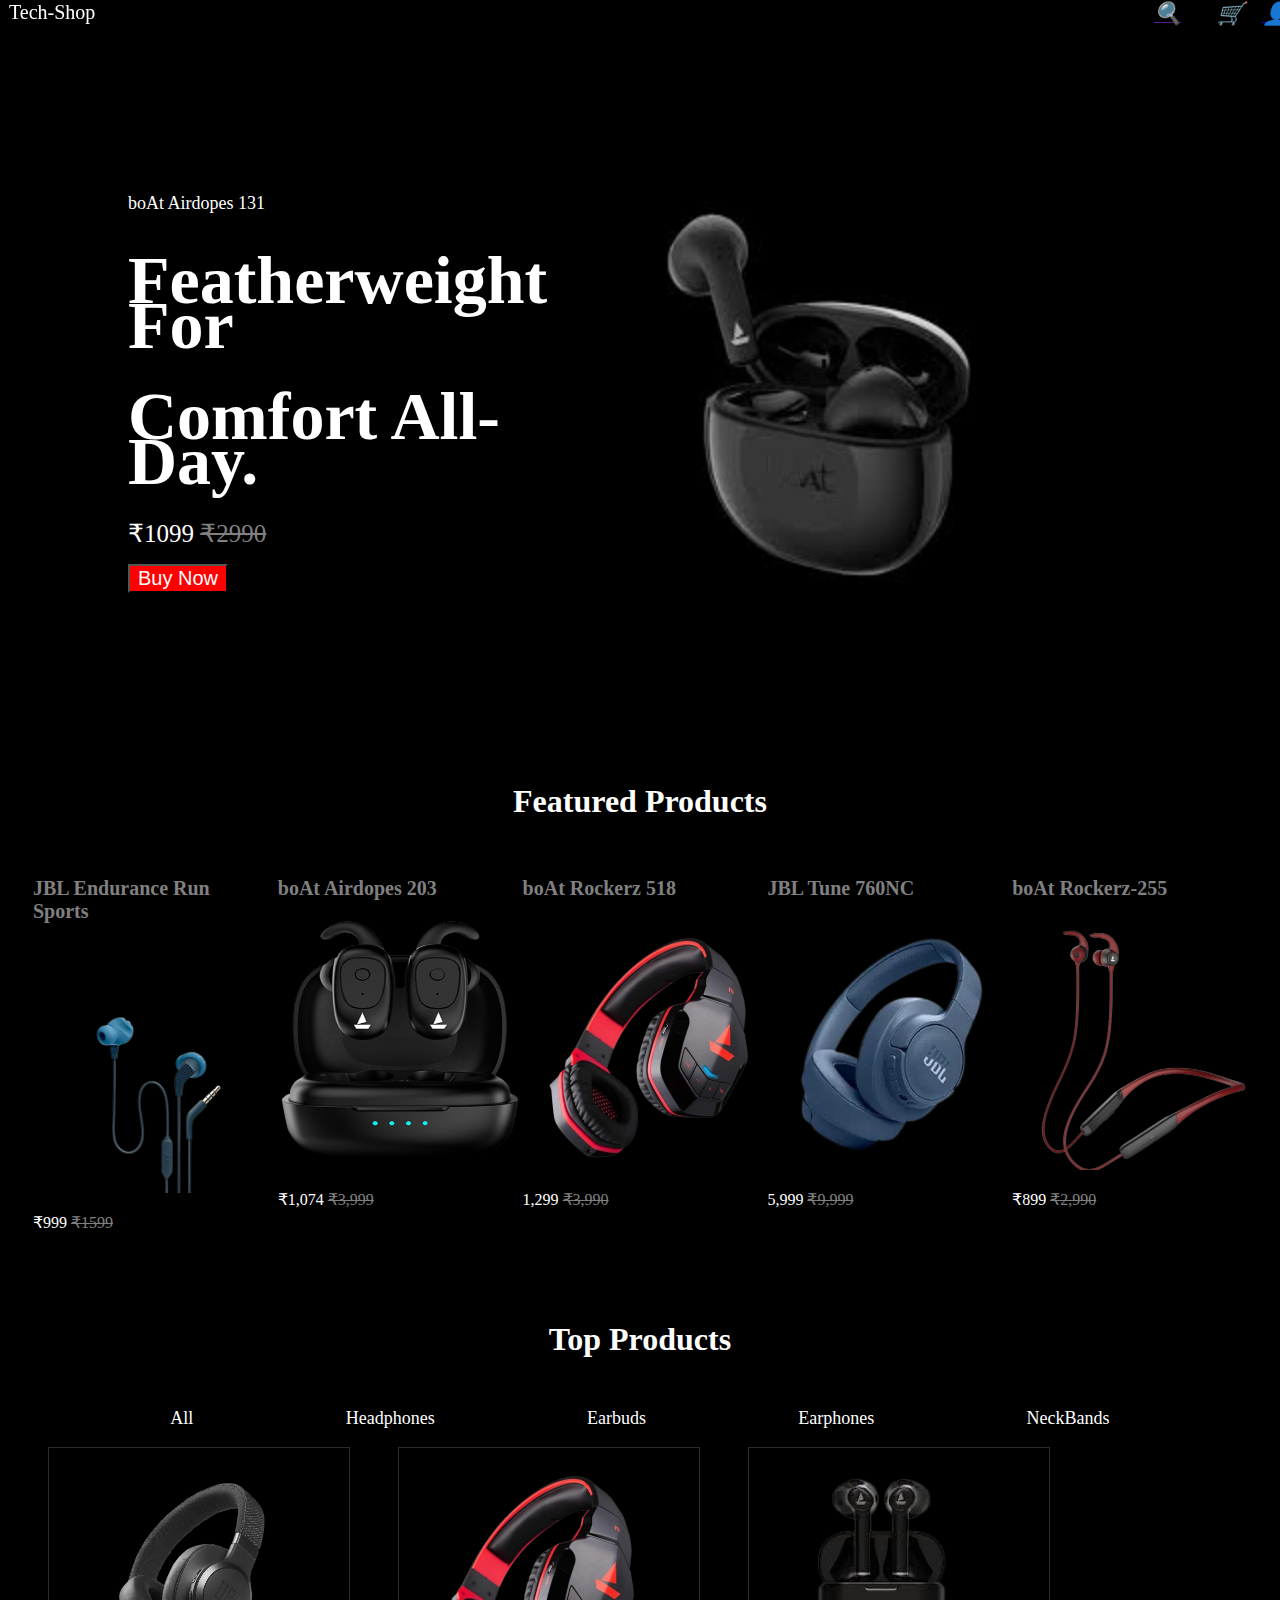
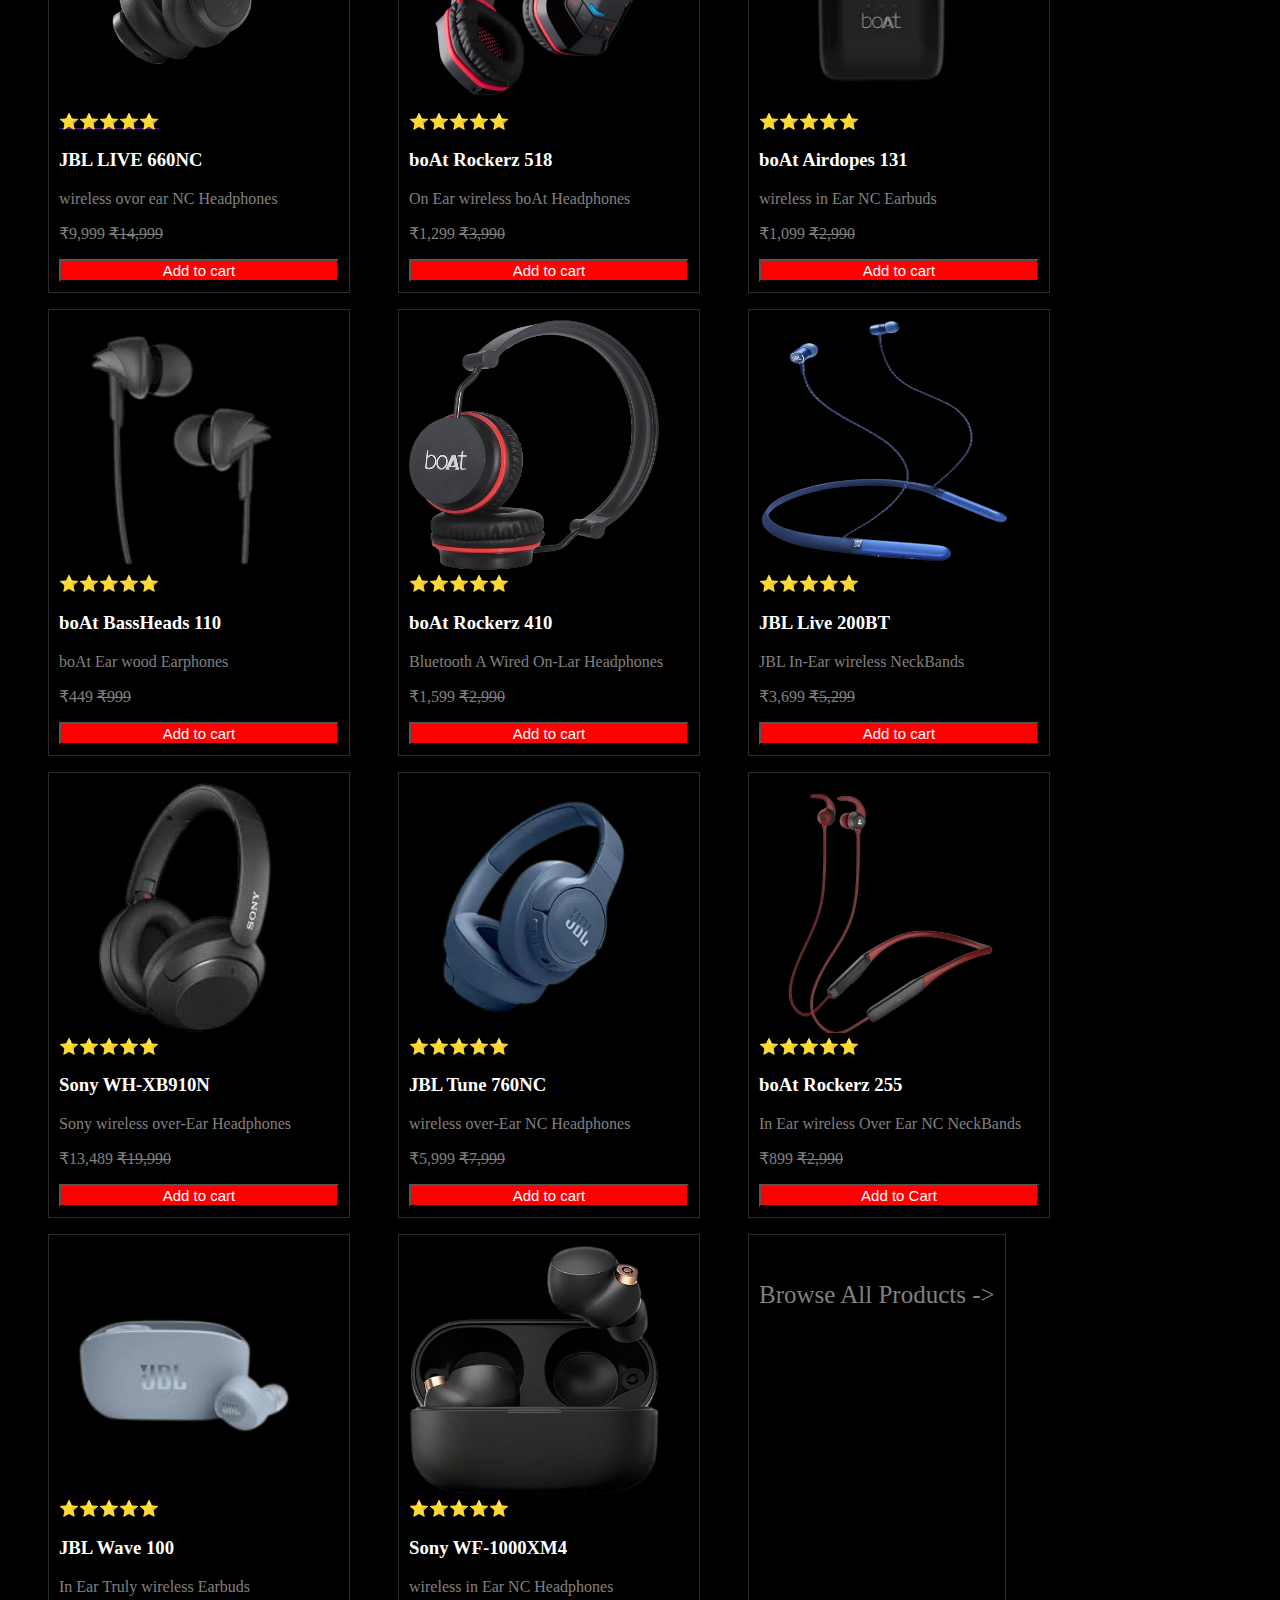
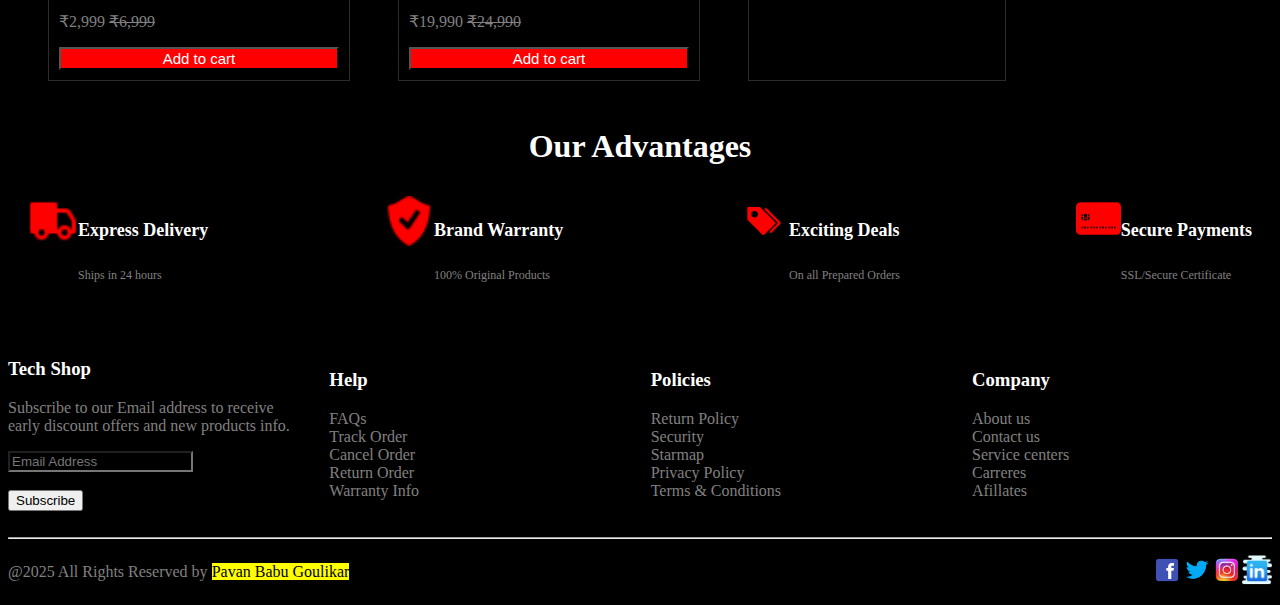
<file: index.html>
<!DOCTYPE html>
<html lang="en">
<head>
    <meta charset="UTF-8">
    <meta name="viewport" content="width=device-width, initial-scale=1.0">
    <link rel="stylesheet" href="./style.css">
    <title>Document</title>
</head>
<body>
    <div class="header">
        <div class="nav-left">
            Tech-Shop
        </div>
        <div class="nav-right">
        
            <a href=""><i class="icon">&#128269;</i></a> 
            <a href=""></a><i class="icon">&#128722;</i></a>    
            <a href="./templates/signup.html"><i class="icon">&#128100;</i></a>
            </div>
        </div>

    </div>
    <br><br>
    <div class="hero">
        <div class="hero-text">
            <a>boAt Airdopes 131</a>
            <h1>Featherweight For</h1>
            <h1>Comfort All-Day.</h1>
            <p>₹1099 <del>₹2990</del></p>
            <button>Buy Now</button>

        </div>
        <div class="hero-img">
            <img src="./images/air dropes 131.jpg" width="450" height="450">

        </div>

    </div>
    <br>
    <center><h1>Featured Products</h1></center>
    <div class="products">
        <div class="cart1">
            <div class="cart-img">
                <h3 class="cart-title1">JBL Endurance Run Sports</h3>
                <img src="./images/jbl_endurance-removebg-preview.png" width="250" height="250">
                <p>₹999   <del>₹1599</del></p>
            </div>
        </div>
        <div class="cart2">
            <div class="cart-img">
                <h3 class="cart-title2">boAt Airdopes 203</h3>
                <img src="./images/boat_airdopes_203-removebg-preview.png" width="250" height="250">
                <p>₹1,074    <del>₹3,999</del></p>
            </div>
        </div>
        <div class="cart3">
            <div class="cart-img">
                <h3 class="cart-title3">boAt Rockerz 518</h3>
                <img src="./images/boat_rockerz-removebg-preview.png" width="250" height="250">
                <p>1,299    <del>₹3,990</del></p>
            </div>

        </div>
        <div class="cart2">
            <div class="cart-img">
                <h3 class="cart-title2">JBL Tune 760NC</h3>
                <img src="./images/jbl_tune_760nc-removebg-preview.png" width="250" height="250">
                <p>5,999    <del>₹9,999</del></p>
            </div>

        </div>
        <div class="cart1">
            <div class="cart-img">
                <h3 class="cart-title1">boAt Rockerz-255</h3>
                <img src="./images/boat-rockerz-255-removebg-preview.png" width="250" height="250">
                <p>₹899    <del>₹2,990</del></p>
            </div>

        </div>

    </div>
    <br>
    <div class="topproductscontainer">
    <center><h1>Top Products</h1></center>
    <br>
    <div class="category">
        <a href="">All</a>
        <a href="">Headphones</a>
        <a href="">Earbuds</a>
        <a href="">Earphones</a>
        <a href="">NeckBands</a>
    </div>
    <div class="allproducts">
        <div class="tcart">
            <div class="tcart-img">
                <a href="./templates/jbllive660nccart.html">
                <img src="./images/jbl_live_660nc-removebg-preview.png" width="250" height="250"><br>
                <a href=""><span style="color:#ff0000; !important" >⭐⭐⭐⭐⭐</span></a>
                <h3>JBL LIVE 660NC</h3>
                <p>wireless ovor ear NC Headphones</p>
            </div>
            <p>₹9,999      <del>₹14,999</del></p>
            <button>Add to cart</button>
        </a>
        </div>
        <div class="tcart">
            <div class="tcart-img">
                <img src="./images/boat_rockerz-removebg-preview.png" width="250" height="250"><br>
                <a ><span style="color:#ff0000;" > ⭐⭐⭐⭐⭐</span></a>
                <h3>boAt Rockerz 518</h3>
                <p>On Ear wireless boAt Headphones</p>
            </div>
            <p>₹1,299      <del>₹3,990</del></p>
            <button>Add to cart</button>
        </div>

        <div class="tcart">
            <div class="tcart-img">
                <img src="./images/boat_airdopes_131-removebg-preview.png" width="250" height="250"><br>
                <a ><span style="color:#ff0000;" >⭐⭐⭐⭐⭐</span></a>
                <h3>boAt Airdopes 131</h3>
                <p>wireless in Ear NC Earbuds</p>
            </div>
            <p>₹1,099     <del>₹2,990</del></p>
            <button>Add to cart</button>
        </div>
        <div class="tcart">
            <div class="tcart-img">
                <img src="./images/boat_bassheads_110-removebg-preview.png" width="250" height="250"><br>
                <a ><span style="color:#ff0000;" >⭐⭐⭐⭐⭐</span></a>
                <h3>boAt BassHeads 110</h3>
                <p>boAt Ear wood Earphones</p>
            </div>
            <p>₹449      <del>₹999</del></p>
            <button>Add to cart</button>
        </div>
        <div class="tcart">
            <div class="tcart-img">
                <img src="./images/boat_rockerz410-removebg-preview.png" width="250" height="250"><br>
                <a ><span style="color:#ff0000;" >⭐⭐⭐⭐⭐</span></a>
                <h3>boAt Rockerz 410</h3>
                <p>Bluetooth  A Wired On-Lar Headphones</p>
            </div>
            <p>₹1,599    <del>₹2,990</del></p>
            <button>Add to cart</button>
        </div>

        <div class="tcart">
            <div class="tcart-img">
                <img src="./images/jbl_live200bt-removebg-preview.png" width="250" height="250"><br>
                <a ><span style="color:#ff0000;" >⭐⭐⭐⭐⭐</span></a>
                <h3>JBL Live 200BT</h3>
                <p>JBL In-Ear wireless NeckBands</p>
            </div>
            <p>₹3,699    <del>₹5,299</del></p>
            <button>Add to cart</button>
        </div>

        <div class="tcart">
            <div class="tcart-img">
                <img src="./images/sony_wh-xb910n-removebg-preview.png" width="250" height="250"><br>
                <a ><span style="color:#ff0000;" >⭐⭐⭐⭐⭐</span></a>
                <h3>Sony WH-XB910N</h3>
                <p>Sony wireless over-Ear Headphones</p>
            </div>
            <p>₹13,489    <del>₹19,990</del></p>
            <button>Add to cart</button>
        </div>

        <div class="tcart">
            <div class="tcart-img">
                <img src="./images/jbl_tune_760nc-removebg-preview.png" width="250" height="250"><br>
                <a ><span style="color:#ff0000;" >⭐⭐⭐⭐⭐</span></a>
                <h3>JBL Tune 760NC</h3>
                <p>wireless over-Ear NC Headphones</p>
            </div>
            <p>₹5,999    <del>₹7,999</del></p>
            <button>Add to cart</button>
        </div>

        <div class="tcart">
            <div class="tcart-img">
                <img src="./images/boat-rockerz-255-removebg-preview.png" width="250" height="250"><br>
                <a ><span style="color:#ff0000;" >⭐⭐⭐⭐⭐</span></a>
                <h3>boAt Rockerz 255</h3>
                <p>In Ear wireless Over Ear NC NeckBands</p>
            </div>
            <p>₹899      <del>₹2,990</del></p>
            <button>Add to Cart</button>
        </div>
        <div class="tcart">
            <div class="tcart-img">
                <img src="./images/jbl_wave_100-removebg-preview.png" width="250" height="250"><br>
                <a ><span style="color:#ff0000;" >⭐⭐⭐⭐⭐</span></a>
                <h3>JBL Wave 100</h3>
                <p>In Ear Truly wireless Earbuds</p>
            </div>
            <p>₹2,999      <del>₹6,999</del></p>
            <button>Add to cart</button>
        </div>

        <div class="tcart">
            <div class="tcart-img">
                <img src="./images/sony_wf-1000xm4-removebg-preview.png" width="250" height="250"><br>
                <a ><span style="color:#ff0000;" >⭐⭐⭐⭐⭐</span></a>
                <h3>Sony WF-1000XM4</h3>
                <p>wireless in Ear NC Headphones</p>
            </div>
            <p>₹19,990      <del>₹24,990</del></p>
            <button>Add to cart</button>
        </div>

        <div class="tcart">
            <div class="tcart-brow">
                <br>
                <br>
                <center><a href="">Browse All Products -> </a></center>

            </div>
        </div>
    </div>
    </div>
    <br>
    <div class="advcontainer">
        <center><h1>Our Advantages</h1></center>
        <div class="advantages">
            <div class="advlist">
                <div class="ion-img">
                    <img src="./images/icons8-truck-24.png" width="50" height="50">
                </div>
                <div class="advtext">
                    <h4>Express Delivery</h4>
                    <a>Ships in 24 hours</a>
                </div>
            </div>
            <div class="advlist">
                <div class="ion-img">
                    <img src="./images/icons8-protect-26.png" width="50" height="50">
                </div>
                <div class="advtext">
                    <h4>Brand Warranty</h4>
                    <a>100% Original Products</a>
                </div>
            </div>
            <div class="advlist">
                <div class="ion-img">
                    <img src="./images/icons8-tags-64.png" width="50" height="50">
                </div>
                <div class="advtext">
                    <h4>Exciting Deals</h4>
                    <a>On all Prepared Orders</a>
                </div>
            </div>
            <div class="advlist">
                <div class="ion-img">
                    <img src="./images/icons8-credit-card-50.png" width="45" height="45">
                </div>
                <div class="advtext">
                    <h4>Secure Payments</h4>
                    <a>SSL/Secure Certificate</a>
                </div>
            </div>
        </div>
    </div>
    <br><br>
    <div class="service">
        <div class="ser">
            <h3>Tech Shop</h3>
            <p>Subscribe to our Email address to receive early discount offers and new products info.</p>
            <input type="text" class="email" placeholder="Email Address" name="email"><br><br>
            <button>Subscribe</button>
        </div>
        <div class="ser">
            <h3>Help</h3>
            <a href="">FAQs</a><br>
            <a href="">Track Order</a><br>
            <a href="">Cancel Order</a><br>
            <a href="">Return Order</a><br>
            <a href="">Warranty Info</a>
        </div>
        <div class="ser">
            <h3>Policies</h3>
            <a href="">Return Policy</a><br>
            <a href="">Security</a><br>
            <a href="">Starmap</a><br>
            <a href="">Privacy Policy</a><br>
            <a href="">Terms & Conditions</a>
        </div>
        <div class="ser">
            <h3>Company</h3>
            <a href="">About us</a><br>
            <a href="">Contact us</a><br>
            <a href="">Service centers</a><br>
            <a href="">Carreres</a><br>
            <a href="">Afillates</a>
        </div>

    </div>
    <br>
    <hr>
    <div class="footer">
        <div class="fleft">
            <p>@2025 All Rights Reserved by  <mark>    Pavan Babu Goulikar    </mark>  </p>
        </div>
        <div class="fright">
            <a href=""><img src="./images/icons8-facebook-48.png" width="30" height="30"></a>
            <a href=""><img src="./images/icons8-twitter-bird-48.png" width="30" height="30"></a>
            <a href=""><img src="./images/icons8-instagram-logo-94.png" width="30" height="30"></a>
            <a href=""><img src="./images/icons8-linkedin-64.png" width="30" height="30"></a>
        </div>
    </div>
</body>
</html>
</file>
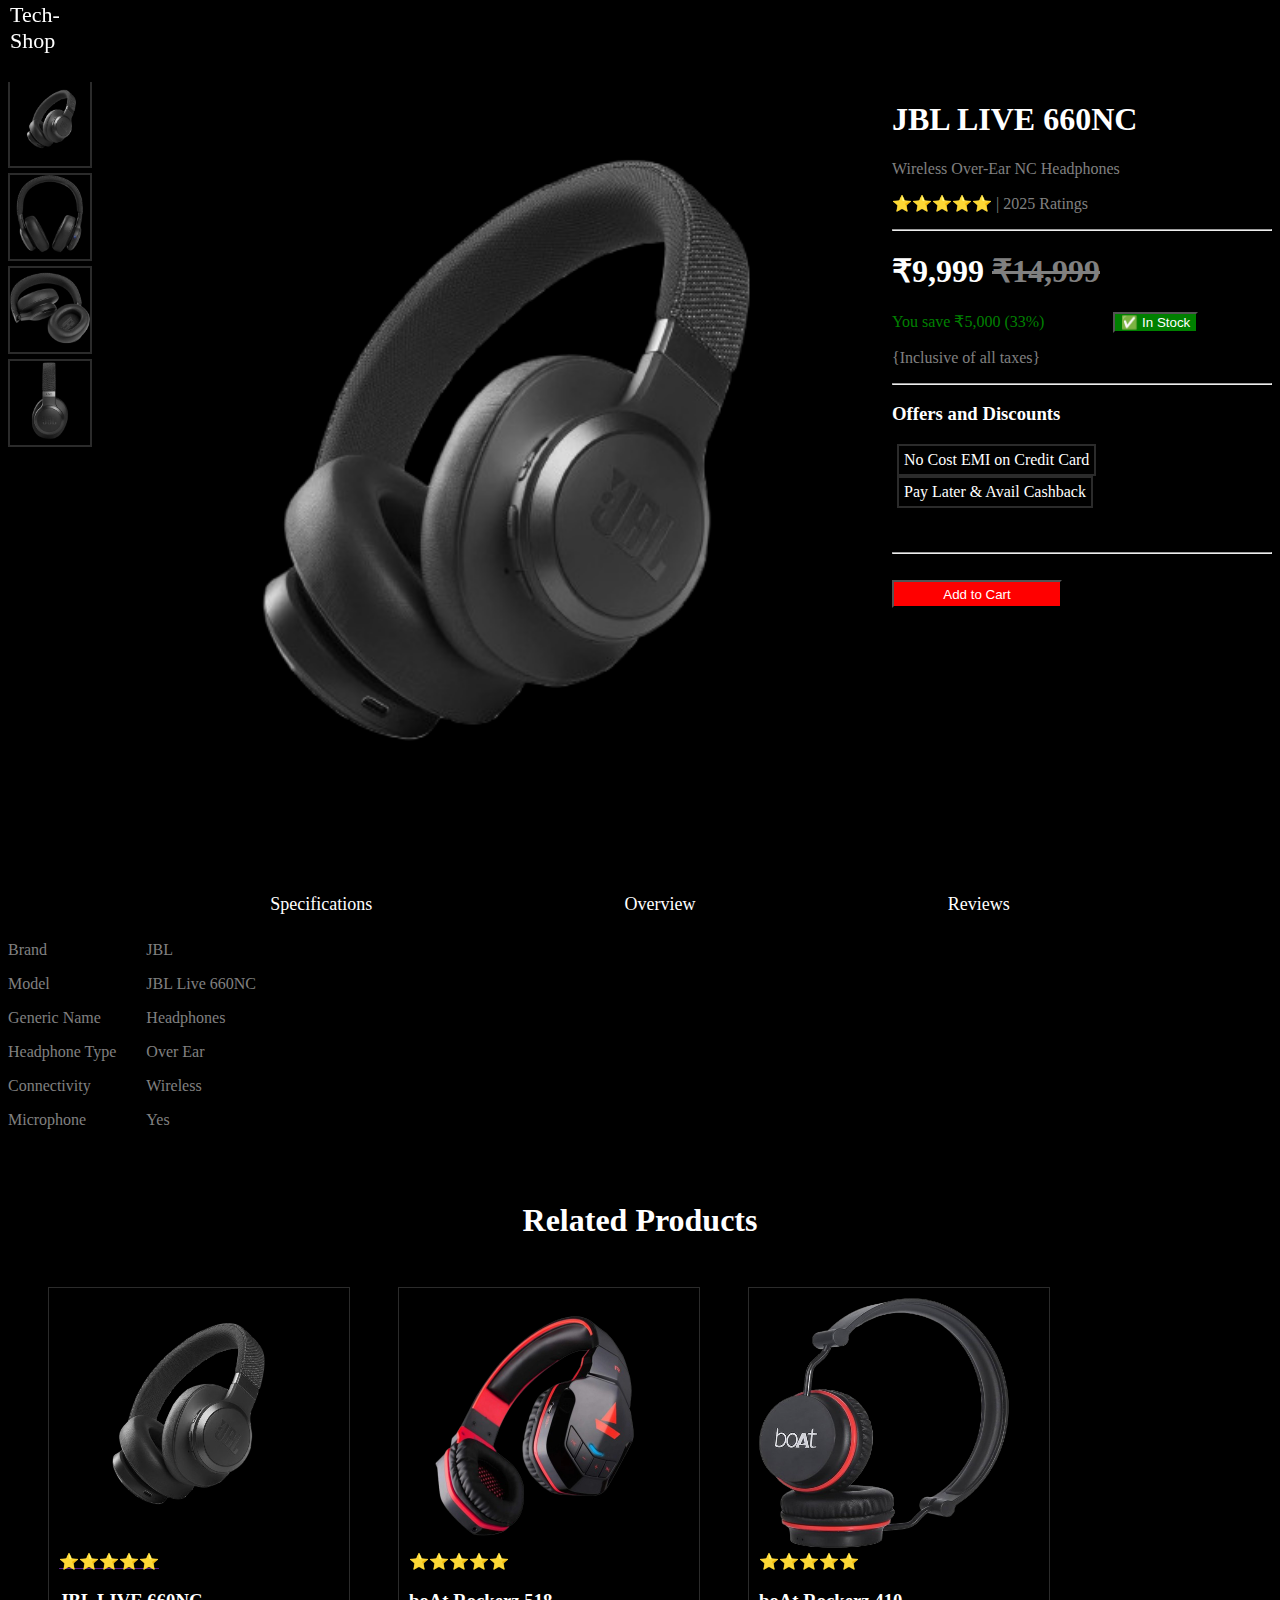
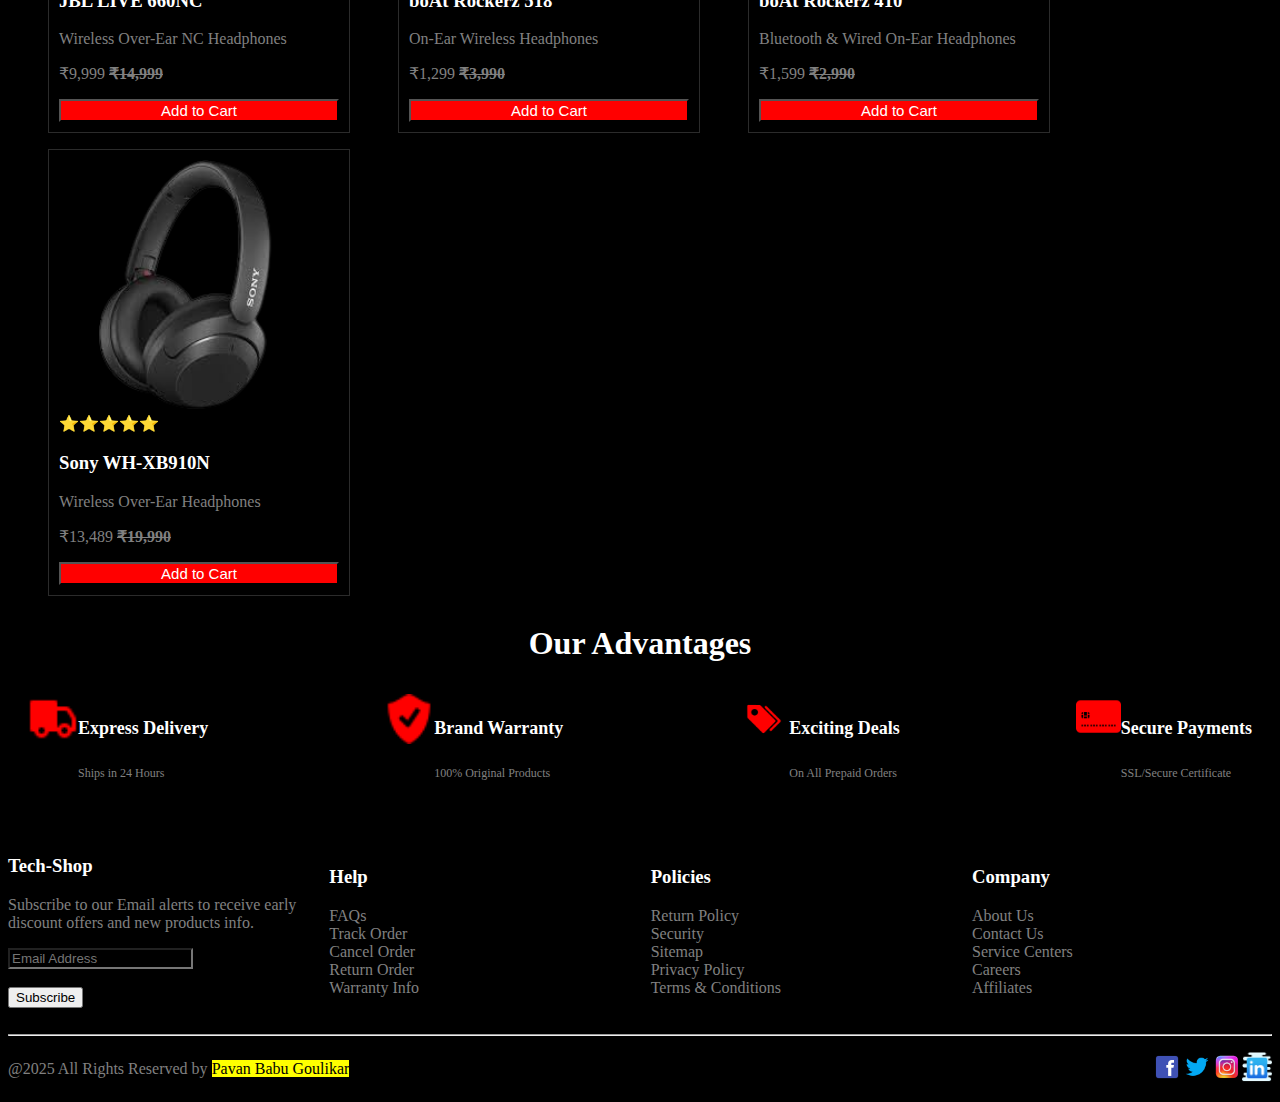
<file: templates/jbllive660nccart.html>
<!DOCTYPE html>
<html lang="en">
<head>
  <meta charset="UTF-8" />
  <meta name="viewport" content="width=device-width, initial-scale=1.0" />
  <link rel="stylesheet" href="./jbllive660nc.css" />
  <title>JBL Live 660NC | Tech-Shop</title>
</head>
<body>
  <div class="header">
    <div class="nav-left">Tech-Shop</div>
    <div class="nav-right">
      <a href=""><i class="icon">&#128269;</i></a>
      <a href=""><i class="icon">&#128722;</i></a>
      <a href=""><i class="icon">&#128100;</i></a>
    </div>
  </div>

  <br /><br /><br /><br />

  <div class="jblproduct">
    <div class="sideview">
      <div class="jblimg">
        <img src="../images/jbl_live_660nc-removebg-preview.png" width="80" height="80" />
      </div>
      <div class="jblimg">
        <img src="../images/jbllive660nc_full-removebg-preview.png" width="80" height="80" />
      </div>
      <div class="jblimg">
        <img src="../images/jbllive660ncflatpic-removebg-preview.png" width="80" height="80" />
      </div>
      <div class="jblimg">
        <img src="../images/jbllive660nc_sidepic-removebg-preview.png" width="80" height="80" />
      </div>
    </div>

    <div class="pimg">
      <img src="../images/jbl_live_660nc-removebg-preview.png" width="800" height="800" />
    </div>

    <div class="des">
      <h1>JBL LIVE 660NC</h1>
      <p>Wireless Over-Ear NC Headphones</p>
      <p>⭐⭐⭐⭐⭐ | 2025 Ratings</p>
      <hr />
      <h1>₹9,999 <del style="color: gray;">₹14,999</del></h1>
      <p style="color: green;">
        You save ₹5,000 (33%)
        <button class="innerbtn">✅ In Stock</button>
      </p>
      <p>{Inclusive of all taxes}</p>
      <hr />

      <div class="offernote">
        <h3>Offers and Discounts</h3>
        <div class="off1">No Cost EMI on Credit Card</div>
        <div class="off1">Pay Later &amp; Avail Cashback</div>
      </div>

      <br /><br />
      <hr /><br />
      <button class="cartbtn">Add to Cart</button>
    </div>
  </div>

  <div class="fea">
    <a href="">Specifications</a>
    <a href="">Overview</a>
    <a href="">Reviews</a>
  </div>

  <div class="details">
    <div>
      <p>Brand</p>
      <p>Model</p>
      <p>Generic Name</p>
      <p>Headphone Type</p>
      <p>Connectivity</p>
      <p>Microphone</p>
    </div>
    <div class="d1">
      <p>JBL</p>
      <p>JBL Live 660NC</p>
      <p>Headphones</p>
      <p>Over Ear</p>
      <p>Wireless</p>
      <p>Yes</p>
    </div>
  </div>

  <br /><br />
  <center><h1>Related Products</h1></center>
  <br />

  <div class="allproducts">
    <div class="tcart">
      <div class="tcart-img">
        <img src="../images/jbl_live_660nc-removebg-preview.png" width="250" height="250" /><br />
        <a href=""><span style="color: #ff0000;">⭐⭐⭐⭐⭐</span></a>
        <h3>JBL LIVE 660NC</h3>
        <p>Wireless Over-Ear NC Headphones</p>
      </div>
      <p>₹9,999 <del>₹14,999</del></p>
      <button>Add to Cart</button>
    </div>

    <div class="tcart">
      <div class="tcart-img">
        <img src="../images/boat_rockerz-removebg-preview.png" width="250" height="250" /><br />
        <a><span style="color: #ff0000;">⭐⭐⭐⭐⭐</span></a>
        <h3>boAt Rockerz 518</h3>
        <p>On-Ear Wireless Headphones</p>
      </div>
      <p>₹1,299 <del>₹3,990</del></p>
      <button>Add to Cart</button>
    </div>

    <div class="tcart">
      <div class="tcart-img">
        <img src="../images/boat_rockerz410-removebg-preview.png" width="250" height="250" /><br />
        <a><span style="color: #ff0000;">⭐⭐⭐⭐⭐</span></a>
        <h3>boAt Rockerz 410</h3>
        <p>Bluetooth &amp; Wired On-Ear Headphones</p>
      </div>
      <p>₹1,599 <del>₹2,990</del></p>
      <button>Add to Cart</button>
    </div>

    <div class="tcart">
      <div class="tcart-img">
        <img src="../images/sony_wh-xb910n-removebg-preview.png" width="250" height="250" /><br />
        <a><span style="color: #ff0000;">⭐⭐⭐⭐⭐</span></a>
        <h3>Sony WH-XB910N</h3>
        <p>Wireless Over-Ear Headphones</p>
      </div>
      <p>₹13,489 <del>₹19,990</del></p>
      <button>Add to Cart</button>
    </div>
  </div>

  <div class="advcontainer">
    <center><h1>Our Advantages</h1></center>
    <div class="advantages">
      <div class="advlist">
        <div class="ion-img">
          <img src="../images/icons8-truck-24.png" width="50" height="50" />
        </div>
        <div class="advtext">
          <h4>Express Delivery</h4>
          <a>Ships in 24 Hours</a>
        </div>
      </div>

      <div class="advlist">
        <div class="ion-img">
          <img src="../images/icons8-protect-26.png" width="50" height="50" />
        </div>
        <div class="advtext">
          <h4>Brand Warranty</h4>
          <a>100% Original Products</a>
        </div>
      </div>

      <div class="advlist">
        <div class="ion-img">
          <img src="../images/icons8-tags-64.png" width="50" height="50" />
        </div>
        <div class="advtext">
          <h4>Exciting Deals</h4>
          <a>On All Prepaid Orders</a>
        </div>
      </div>

      <div class="advlist">
        <div class="ion-img">
          <img src="../images/icons8-credit-card-50.png" width="45" height="45" />
        </div>
        <div class="advtext">
          <h4>Secure Payments</h4>
          <a>SSL/Secure Certificate</a>
        </div>
      </div>
    </div>
  </div>

  <br /><br />

  <div class="service">
    <div class="ser">
      <h3>Tech-Shop</h3>
      <p>Subscribe to our Email alerts to receive early discount offers and new products info.</p>
      <input type="text" class="email" placeholder="Email Address" name="email" /><br /><br />
      <button>Subscribe</button>
    </div>

    <div class="ser">
      <h3>Help</h3>
      <a href="">FAQs</a><br />
      <a href="">Track Order</a><br />
      <a href="">Cancel Order</a><br />
      <a href="">Return Order</a><br />
      <a href="">Warranty Info</a>
    </div>

    <div class="ser">
      <h3>Policies</h3>
      <a href="">Return Policy</a><br />
      <a href="">Security</a><br />
      <a href="">Sitemap</a><br />
      <a href="">Privacy Policy</a><br />
      <a href="">Terms &amp; Conditions</a>
    </div>

    <div class="ser">
      <h3>Company</h3>
      <a href="">About Us</a><br />
      <a href="">Contact Us</a><br />
      <a href="">Service Centers</a><br />
      <a href="">Careers</a><br />
      <a href="">Affiliates</a>
    </div>
  </div>

  <br />
  <hr />

  <div class="footer">
    <div class="fleft">
      <p>@2025 All Rights Reserved by <mark>Pavan Babu Goulikar</mark></p>
    </div>
    <div class="fright">
      <a href=""><img src="../images/icons8-facebook-48.png" width="30" height="30" /></a>
      <a href=""><img src="../images/icons8-twitter-bird-48.png" width="30" height="30" /></a>
      <a href=""><img src="../images/icons8-instagram-logo-94.png" width="30" height="30" /></a>
      <a href=""><img src="../images/icons8-linkedin-64.png" width="30" height="30" /></a>
    </div>
  </div>
</body>
</html>
</file>
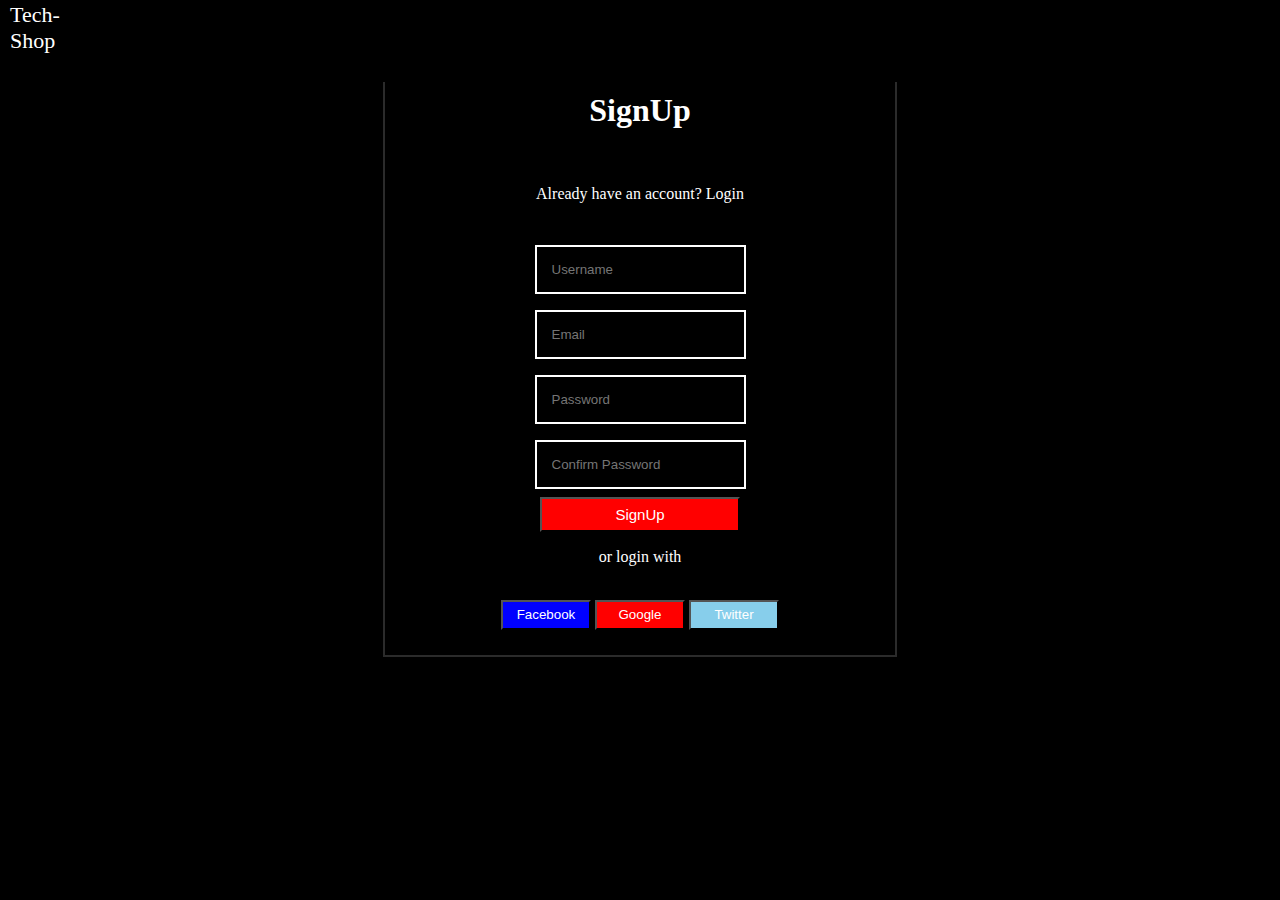
<file: templates/signup.html>
<!DOCTYPE html>
<html lang="en">
<head>
    <meta charset="UTF-8">
    <meta name="viewport" content="width=device-width, initial-scale=1.0">
    <link rel="stylesheet" href="./style1.css">

    <title>Document</title>
</head>
<body>
    <div class="header">
        <div class="nav-left">
            Tech-Shop
        </div>
        <div class="nav-right">
        
            <a href=""><i class="icon">&#128269;</i></a> 
            <a href=""></a><i class="icon">&#128722;</i></a>    
            <a href=""><i class="icon">&#128100;</i></a>
            </div>
        </div>

    </div>
    <br>
    <br>
    <div class="container">

        <div class="form">
            <form>
                <center>
                <h1>SignUp</h1><br>
                <p>Already have an account? <a href="" style="text-decoration: none; color: white;">Login</a></p><br>
                <input type="text" name="username" placeholder="Username" required><br>
                <input type="email" placeholder="Email" name="email" required><br>
                <input type="password" placeholder="Password" required  name="password"> <br>
                <input type="password" placeholder="Confirm Password" name="cpass" required><br>
                <button class="button1">SignUp</button><br>
                <p>or login with</p><br>
                <div class="social">
                <button class="fb">Facebook</button> <button class="gg">Google</button> <button class="tw">Twitter</button>
            </div>
            </form>

        </div>
    </center>
    </div>

    
</body>
</html>
</file>
<file: style.css>
body{
    background-color: black;
    color: white;
}
.header{
    background-color: black;
    position: fixed; 
    display: flex; 
    top: 0;
    flex-direction: row; 
    width: 100%; 
    border: 1px solid black; 
    color:white;
}
.nav-left{
    display: flex;
    flex-direction: row;
    left: 0;
    top: 0;
    font-size: 20px;
}
.nav-right{
  display: flex;
  flex-direction: row;
  align-items: center;
  justify-content: flex-end;  
  gap: 18px;                  
  flex: 1;  
}
.icon {
  font-size: 22px;
  color: #dcdcdc; 
  cursor: pointer;
  transition: color 0.3s ease, transform 0.2s ease;
  justify-content: space-evenly;

}

.icon:hover {
  color: #ffcc00; 
  transform: scale(1.1);
}
.hero{
    display: flex;
    flex-direction: row;
    padding: 80px 100px;
    align-items: center;
    justify-content: space-between;
    height: 60vh;
    top: 10px;
}
.hero-text{
    padding-top: 0%;
    padding-left: 20px;
    align-items: center;
    color: white;

}
.hero-text a{
    line-height: 0px;
    font-size: 18px;
}
.hero-text h1{
    line-height: 45px;
    font-size: 68px;


}
.hero-text p{
    color: white;
    line-height: 10px;
    font-size: 25px;
    font: bold;

}
.hero-text button{
    background-color: rgb(255, 0, 0);
    color: white;
    font-size: 20px;
    width: 100px;
    height: fit-content
}
.hero-text button:hover{
    color: rgb(red,white,white);
}
.hero-text del{
    color:gray;
}
.hero-img{
    padding-right: 120px;
    width: 450;
    height: 450;
}
.products{
    display: flex;
    flex-direction: row;
    margin: 10px;
    padding: 10px;

}
.cart1{
    justify-content: center;
    background-color: black;
    align-items: center;
    margin: 3px;
    border: 2px solid black;
    width: 400px ;
    height: 400px;

}
.cart2{
    justify-content: center;
    background-color: black;
    align-items: center;
    margin: 3px;
    border: 2px solid black;
    width: 400px ;
    height: 400px;

}
.cart3{
    justify-content: center;
    background-color: black;
    align-items: center;
    margin: 3px;
    border: 2px solid black;
    width: 400px ;
    height: 400px;

}
.cart-img{
    border-radius: 20px;
    background-color: black;
    width: 200px;
    height: 200px;
}
.cart-title1{
    color: gray;
    font-size: 20px;

}
.cart-title2{
    color: gray;
    font-size: 20px;
}
.cart-title3{
    size: 30px;
    color: gray;
    font-size: 20px;
}
.cart-img img{
    background-color: #000000;
}
.cart-img p{
    color: white;
    font:bold;
    
}
.cart-img p del{
    color: gray;
    font:bold;
    
}
.category{
    display: flex;
    flex-direction: row;
    flex-wrap: wrap;
    justify-content: space-evenly;
    padding: 5px;
    margin: 5px;
    align-items: center;

}
.category a{
    text-decoration: none;
    color:white;
    font-size: 18px;
}
.category a:hover{
    background-color:rgb(255, 0, 0);
}
.allproducts{
    display: flex;
    flex-direction: row;
    flex-wrap: wrap;
}
.tcart{
    margin: 8px;
    margin-left: 40px;
    padding: 10px;
    border: 1px solid #2b2b2b;


}
.tcart del{
    color: gray;
    font: bold;
}
.tcart-brow a{
    align-items: center;
    text-decoration: none;
    color: gray;
    font-size: 25px;
}
.tcart-img p{
    color: gray;
}

.tcart button{
    background-color: rgb(255,0,0);
    color: white;
    font-size: 15px;
    width: 280px;
    height: auto;
}
.tcart button:hover{
    color: gray;
}
.advantages{
    display: flex;
    flex-direction: row;
    padding: 10px;
    margin: 10px;
    justify-content: space-between;
    align-items: center;
}
.advlist{
    display: flex;
}
.advtext h4{
    font-size: 18px;

}
.advtext a{
    line-height: 0;
    font-size: 12px;
    color: gray;

}
.service{
    display: flex;
    flex-direction: row;
    align-items: center;
    justify-content: space-between;

}
.ser{
    width: 300px;
}

.email{
    background-color: black;
    color: gray;
}
.ser a,p{
    text-decoration: none;
    color: gray;
}
.ser a:hover{
    color: red;
}
.ser button:hover{
    background-color: red;
}
hr{
    color: gray;
}
.footer{
    background-color: #000000;
    width: 100;
    display: flex;
    flex-direction: row;
    justify-content: space-between;
    align-items: center;
}
.fleft{
    display: flex;
    flex: flex-start;
}
.fright{
    display: flex;
    flex: flex-end;
    align-items: center;
    justify-content: space-evenly;
}
.fright img{
    color: white;
}
@media (max-width: 600px) {

  .header {
    display: flex;
    flex-wrap:wrap;
    flex-direction: row;
    text-align: center;
  }

  .nav-right {
    justify-content: flex-end;
    gap: 20px;
  }

  .hero {
    flex-direction: column;
    padding: 20px;
    margin-top: 10px;
    height: auto;
    text-align: center;
  }

  .hero-text h1 {
    font-size: 32px;
    line-height: 38px;
  }

  .hero-img {
    padding: 0;
  }

  .hero-img img {
    width: 250px;
    height: auto;
    
  }

.cart1,.cart2,.cart3{
display:flex;
    flex-direction:column;
    margin-bottom:10px;
}

  .advantages {
    flex-direction: column;
    gap: 15px;
  }

  .service {
    flex-direction: column;
    align-items: center;
    text-align: center;
    gap: 20px;
  }

  .footer {
    flex-direction: column;
    text-align: center;
    gap: 10px;
  }

  .fright {
    justify-content: center;
  }
}
</file>
<file: templates/jbllive660nc.css>
body {
  background-color: black;
  color: white;
}

.header {
  background-color: black;
  position: fixed;
  display: flex;
  top: 0;
  flex-direction: row;
  width: 100%;
  border: 2px solid black;
  color: white;
}

.nav-left {
  left: 0;
  top: 0;
  font-size: 22px;
}

.nav-right {
  text-decoration: none;
  padding-left: 180vb;
  gap: 22px;
  left: 0;
  justify-content: space-between;
  align-items: center;
}

.icon {
  font-size: 22px;
  color: #dcdcdc;
  cursor: pointer;
  transition: color 0.3s ease, transform 0.2s ease;
  justify-content: space-evenly;
}

.icon:hover {
  color: #ffcc00;
  transform: scale(1.1);
}

.jblproduct {
  display: flex;
  flex-direction: row;
}

.sideview {
  display: flex;
  flex-direction: column;
  width: fit-content;
}

.des {
  width: 65%;
}

hr {
  color: gray;
}

.jblimg {
  border: 2px solid #2b2b2b;
  margin-bottom: 5px;
}

.offernote {
  flex-direction: column;
}

.innerbtn {
  margin-left: 65px;
  background-color: green;
  color: white;
}

.off1 {
  padding: 5px;
  margin-left: 5px;
  width: fit-content;
  height: fit-content;
  border: 2px solid #2b2b2b;
  flex-direction: row;
}

.cartbtn {
  background-color: red;
  color: white;
  width: 170px;
  height: 28px;
}

.details {
  display: flex;
  flex-direction: row;
}

.fea{
    display: flex;
    flex-direction: row;
    flex-wrap: wrap;
    justify-content: space-evenly;
    padding: 5px;
    margin: 5px;
    align-items: center;
}

.fea a {
    text-decoration: none;
    color:white;
    font-size: 18px;
}

.fea a:hover {
    background-color:rgb(255, 0, 0);
}

.allproducts {
  display: flex;
  flex-direction: row;
  flex-wrap: wrap;
}
.d1{
    padding-left: 30px;
}

.tcart {
  margin: 8px;
  margin-left: 40px;
  padding: 10px;
  border: 1px solid #2b2b2b;
}

.tcart del {
  color: gray;
  font-weight: bold;
}

.tcart-img p {
  color: gray;
}

.tcart button {
  background-color: red;
  color: white;
  font-size: 15px;
  width: 280px;
  height: auto;
}

.tcart button:hover {
  color: gray;
}

.advantages {
  display: flex;
  flex-direction: row;
  padding: 10px;
  margin: 10px;
  justify-content: space-between;
  align-items: center;
}

.advlist {
  display: flex;
}

.advtext h4 {
  font-size: 18px;
}

.advtext a {
  line-height: 0;
  font-size: 12px;
  color: gray;
}

.service {
  display: flex;
  flex-direction: row;
  align-items: center;
  justify-content: space-between;
}

.ser {
  width: 300px;
}

.email {
  background-color: black;
  color: gray;
}

.ser a,
p {
  text-decoration: none;
  color: gray;
}

.ser a:hover {
  color: red;
}

.ser button:hover {
  background-color: red;
}

.footer {
  background-color: #000000;
  width: 100%;
  display: flex;
  flex-direction: row;
  justify-content: space-between;
  align-items: center;
}

.fleft {
  display: flex;
  flex: flex-start;
}

.fright {
  display: flex;
  flex: flex-end;
  align-items: center;
  justify-content: space-evenly;
}

.fright img {
  color: white;
}
</file>
<file: templates/style1.css>
body{
    background-color: black;
    color: white;
}
.header{
    background-color: black;
    position: fixed; 
    display: flex; 
    top: 0;
    flex-direction: row; 
    width: 100%; 
    border: 2px solid black; 
    color:white;
}
.nav-left{
    left: 0;
    top: 0;
    font-size: 22px;
}
.nav-right{
    text-decoration: none;
    padding-left: 180vb;
    gap: 22px;
    left: 0;
    justify-content: space-between;
    align-items: center;
}
.icon {
  font-size: 22px;
  color: #dcdcdc; 
  cursor: pointer;
  transition: color 0.3s ease, transform 0.2s ease;
  justify-content: space-evenly;

}

.icon:hover {
  color: #ffcc00; 
  transform: scale(1.1);
}
.form{
    display: flex;
    flex-direction: column;
    align-items: center;
    align-self: center;
    width: 450px;
    margin: auto;
    padding: 25px 30px;
    border: 2px solid #2b2b2b;
}
.form input{
    margin: 8px;
    background-color: black;
    color: gray;
    border: 2px solid white;
    padding: 15px 15px;
}
.button1{
    background-color: rgb(255, 0,0);
    color:white;
    font: bold;
    font-size: 15px;
    width: 200px;
    height: 35px;

}
.social{
    flex-direction: column;
    justify-content: space-between;
}
.fb{
    width: 90px;
    height: 30px;
    background-color: blue;
    color: white;

}
.gg{
    width: 90px;
    height: 30px;
    background-color: red;
    color: white;

}
.tw{
    width: 90px;
    height: 30px;
    background-color: skyblue;
    color: white;

}
.fb:hover{
    color:gray;
}
</file>
